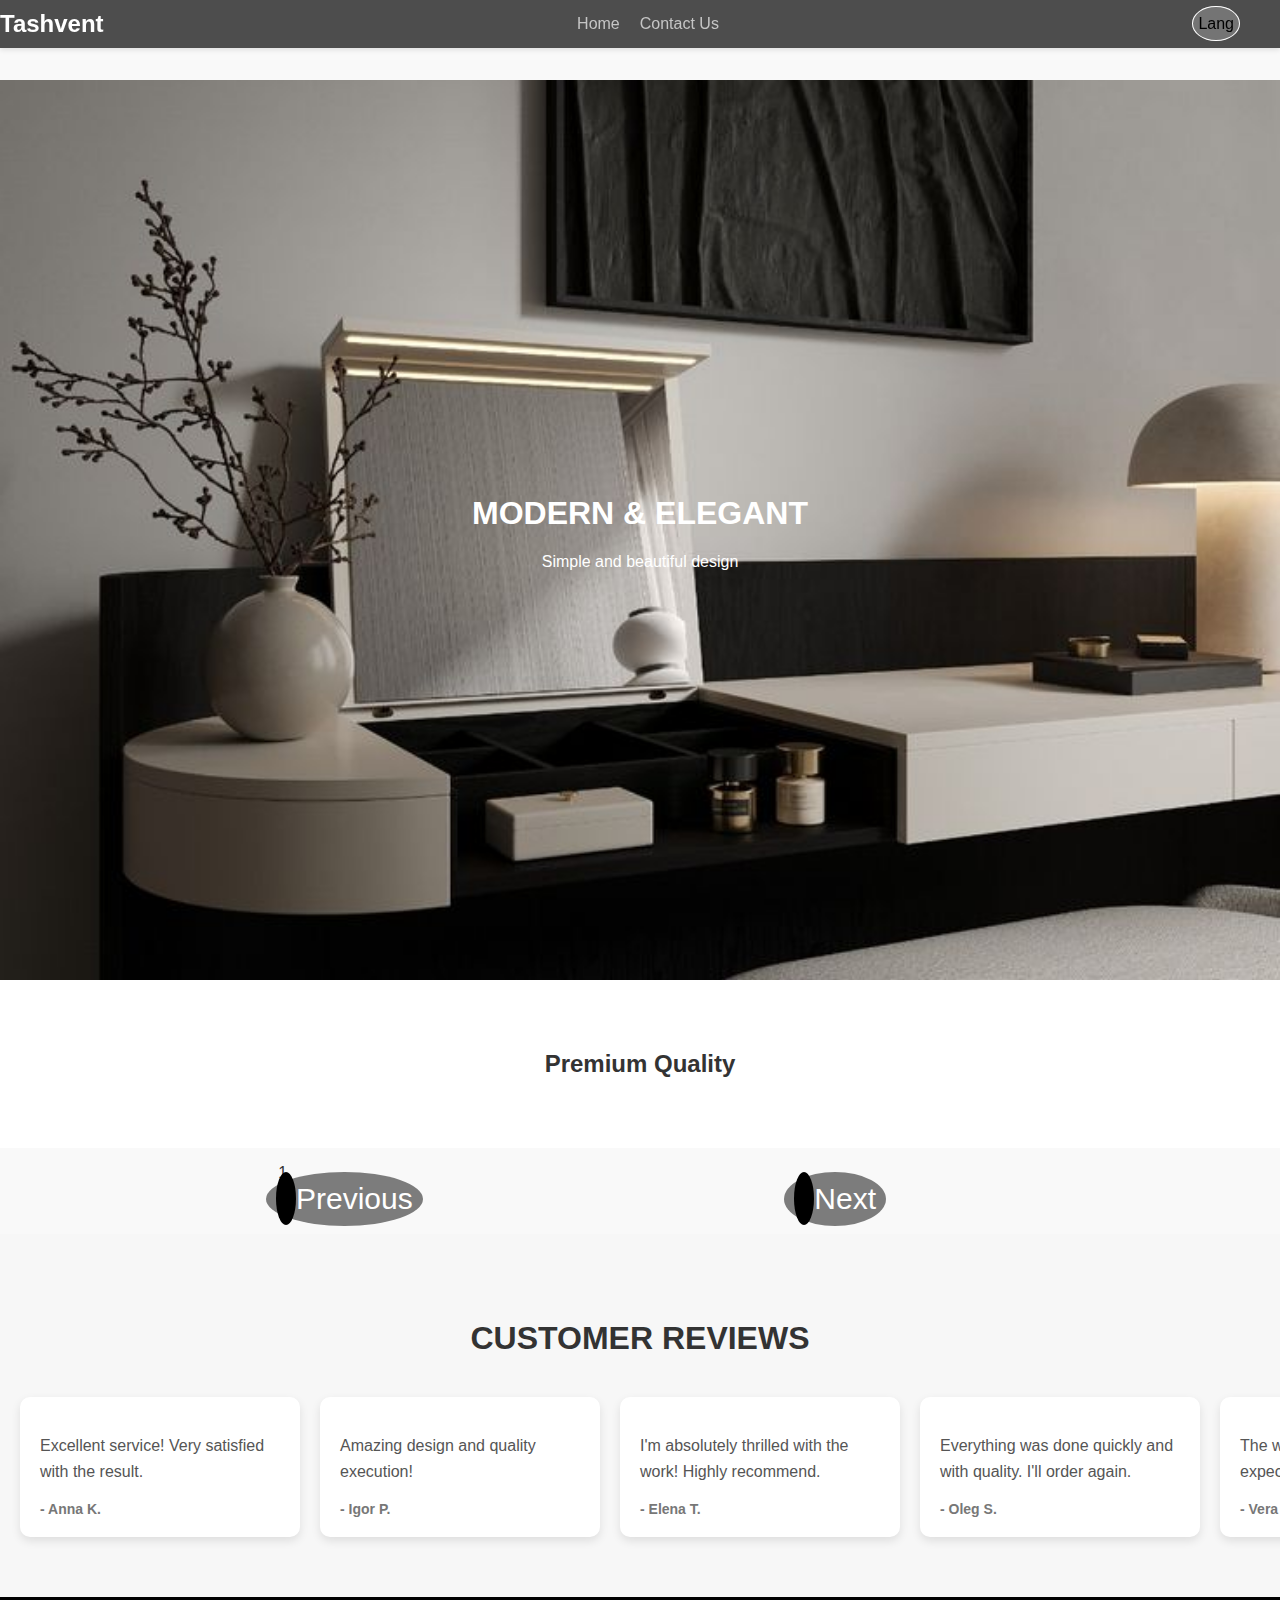
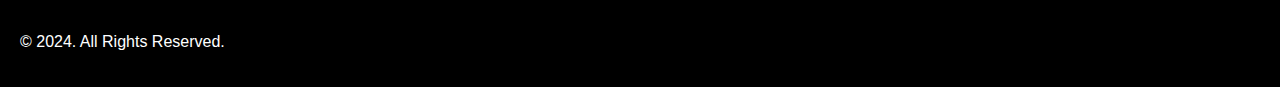
<file: index.html>
<!DOCTYPE html>
<html lang="en">

<head>
    <meta charset="UTF-8">
    <meta name="viewport" content="width=device-width, initial-scale=1.0">
    <link rel="stylesheet" href="styles.css">
    <!-- Подключаем Bootstrap CSS -->
    <link rel="stylesheet" href="https://cdn.jsdelivr.net/npm/bootstrap@4.6.2/dist/css/bootstrap.min.css"
        integrity="sha384-xOolHFLEh07PJGoPkLv1IbcEPTNtaed2xpHsD9ESMhqIYd0nLMwNLD69Npy4HI+N" crossorigin="anonymous">
    <title>Tashvent</title>
</head>

<body>
    <header id="header">
        <div class="logo">Tashvent</div>
        <nav>
            <ul>
                <li><a data-i18n="home" class="hbtn" href="./index.html">Home</a></li>
                <li><a data-i18n="contact" class="hbtn" href="./contact.html">Contact Us</a></li>
            </ul>
        </nav>
        <div class="language-switch">
            <a id="language-button">Lang</a>
            <div id="language-options" class="language-options hidden">
                <button data-lang="ENG">English</button>
                <button data-lang="RUS">Русский</button>
                <button data-lang="UZB">O'zbek</button>
            </div>
        </div>

    </header>

    <main>
        <section class="hero">
            <div class="hero-content">
                <h1 data-i18n="heroTitle">MODERN & ELEGANT</h1>
                <p data-i18n="heroDescription">Simple and beautiful design</p>
            </div>
        </section>

        <section class="quality-section">
            <h2 data-i18n="qualityTitle">Premium Quality</h2>
        </section>

        <div class="container">
            <div id="carouselExampleIndicators" class="carousel slide" data-ride="carousel">
                <ol class="carousel-indicators">
                    <li data-target="#carouselExampleIndicators" data-slide-to="0" class="active"></li>
                    <li data-target="#carouselExampleIndicators" data-slide-to="1"></li>
                    <li data-target="#carouselExampleIndicators" data-slide-to="2"></li>
                </ol>
                <div class="carousel-inner">
                    <div class="carousel-item active">
                        <img src="./img/norvind-optima-foto-produkta-2.jpg" class="d-block w-100" alt="Slide 1">
                    </div>
                    <div class="carousel-item">
                        <img src="./img/Sideview_white_1x.jpg" class="d-block w-100" alt="Slide 2">
                    </div>
                    <div class="carousel-item">
                        <img src="./img/6805011986.jpg" class="d-block w-100" alt="Slide 3">
                    </div>
                </div>
                <button class="carousel-control-prev" type="button" data-target="#carouselExampleIndicators"
                    data-slide="prev">
                    <span class="carousel-control-prev-icon" aria-hidden="true"></span>
                    <span class="sr-only">Previous</span>
                </button>
                <button class="carousel-control-next" type="button" data-target="#carouselExampleIndicators"
                    data-slide="next">
                    <span class="carousel-control-next-icon" aria-hidden="true"></span>
                    <span class="sr-only">Next</span>
                </button>
            </div>
        </div>


    </main>
    <section id="reviews">
        <h2 data-i18n="reviewsTitle">Отзывы наших клиентов</h2>
        <div class="reviews-carousel">
            <div class="review">
                <p class="review-text" data-i18n="review0">"Отличный сервис! Очень доволен результатом."</p>
                <span class="review-author" data-i18n="reviewAuthor0">- Анна К.</span>
            </div>
            <div class="review">
                <p class="review-text" data-i18n="review1">"Потрясающий дизайн и качественное исполнение!"</p>
                <span class="review-author" data-i18n="reviewAuthor1">- Игорь П.</span>
            </div>
            <div class="review">
                <p class="review-text" data-i18n="review2">"Я просто в восторге от работы! Настоятельно рекомендую."</p>
                <span class="review-author" data-i18n="reviewAuthor2">- Елена Т.</span>
            </div>
            <div class="review">
                <p class="review-text" data-i18n="review3">"Всё выполнили быстро и качественно. Буду заказывать ещё."</p>
                <span class="review-author" data-i18n="reviewAuthor3">- Олег С.</span>
            </div>
            <div class="review">
                <p class="review-text" data-i18n="review4">"Работа превзошла все мои ожидания. Спасибо!"</p>
                <span class="review-author" data-i18n="reviewAuthor4">- Вера М.</span>
            </div>
            <div class="review">
                <p class="review-text" data-i18n="review5">"Очень рекомендую! Все было сделано на высшем уровне."</p>
                <span class="review-author" data-i18n="reviewAuthor5">- Артем Л.</span>
            </div>
            <div class="review">
                <p class="review-text" data-i18n="review6">"Лучший опыт работы с сервисом. Быстро, чётко и без проблем!"</p>
                <span class="review-author" data-i18n="reviewAuthor6">- Светлана Б.</span>
            </div>
            <div class="review">
                <p class="review-text" data-i18n="review7">"Качественная работа, никаких претензий."</p>
                <span class="review-author" data-i18n="reviewAuthor7">- Максим Р.</span>
            </div>
            <div class="review">
                <p class="review-text" data-i18n="review8">"Честно, результат превзошел ожидания! Спасибо!"</p>
                <span class="review-author" data-i18n="reviewAuthor8">- Марина З.</span>
            </div>
            <div class="review">
                <p class="review-text" data-i18n="review9">"Настоящие профессионалы своего дела. Рекомендую."</p>
                <span class="review-author" data-i18n="reviewAuthor9">- Дмитрий К.</span>
            </div>
        </div>
    </section>
    
    
    
    <footer>
        <div class="footer-content">
            <p data-i18n="footer">&copy; 2024. All Rights Reserved.</p>
            <div class="social-icons">
                <!-- Add social media icons here -->
            </div>
        </div>
    </footer>

    <!-- Подключаем jQuery через CDN -->
    <script src="https://code.jquery.com/jquery-3.5.1.min.js"></script>

    <!-- Подключение Bootstrap JS после jQuery -->
    <script src="https://cdn.jsdelivr.net/npm/bootstrap@4.6.2/dist/js/bootstrap.bundle.min.js"
        integrity="sha384-Fy6S3B9q64WdZWQUiU+q4/2Lc9npb8tCaSX9FK7E8HnRr0Jz8D6OP9dO5Vg3Q9ct"
        crossorigin="anonymous"></script>

    <!-- Ваш собственный скрипт -->
    <script src="script.js"></script>

</body>

</html>
</file>
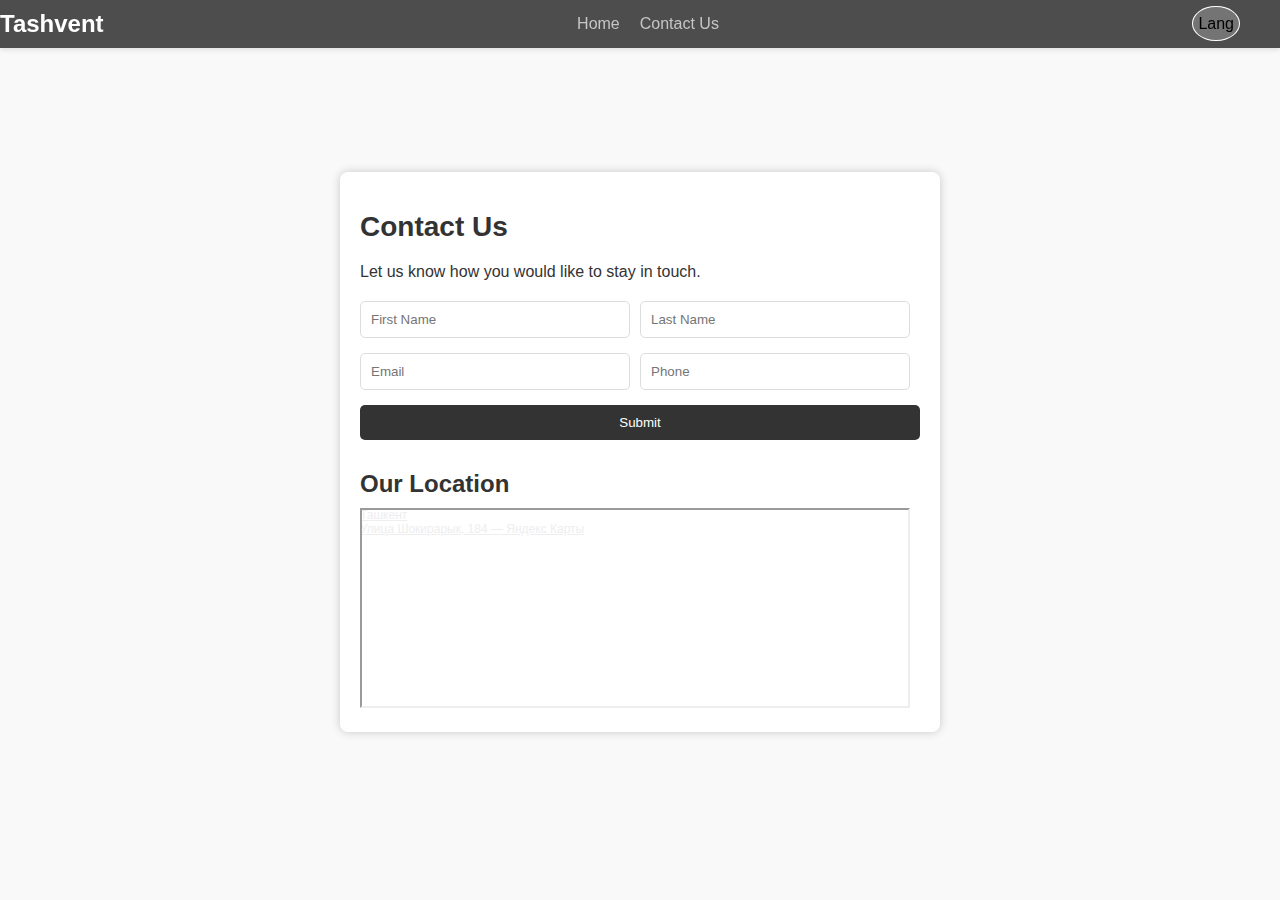
<file: contact.html>
<!DOCTYPE html>
<html lang="en">

<head>
    <meta charset="UTF-8">
    <meta name="viewport" content="width=device-width, initial-scale=1.0">
    <link rel="stylesheet" href="styles.css">
    <title>Contact Us - Tashvent</title>
</head>

<body>
    <header id="header">
        <div class="logo">Tashvent</div>
        <nav>
            <ul>
                <li><a data-i18n="home" class="hbtn" href="./index.html">Home</a></li>
                <li><a data-i18n="contact" class="hbtn" href="./contact.html">Contact Us</a></li>
            </ul>
        </nav>
        <div class="language-switch">
            <a id="language-button">Lang</a>
            <div id="language-options" class="language-options hidden">
                <button data-lang="ENG">English</button>
                <button data-lang="RUS">Русский</button>
                <button data-lang="UZB">O'zbek</button>
            </div>
        </div>
    </header>

    <br><br><br><br>

    <main>
        <section class="contact-section">
            <h1 data-i18n="contactTitle">Contact Us</h1>
            <p data-i18n="contactDescription">Let us know how you would like to stay in touch.</p>
            <form id="contact-form">
                <input type="text" placeholder="First Name" id="first-name" required>
                <input type="text" placeholder="Last Name" id="last-name">
                <input type="email" placeholder="Email" id="email">
                <input type="tel" placeholder="Phone" id="phone" required>
                <button type="submit" class="btn-c" data-i18n="submitButton">Submit</button>
            </form>

            <div class="map">
                <h2 data-i18n="locationTitle">Our Location</h2>
                <!-- Yandex map iframe -->
                <div style="position:relative; overflow:hidden;">
                    <a href="https://yandex.uz/maps/10335/tashkent/?utm_medium=mapframe&utm_source=maps"
                        style="color:#eee; font-size:12px; position:absolute; top:0px;">Ташкент</a>
                    <a href="https://yandex.uz/maps/10335/tashkent/?ll=69.207554%2C41.212774&mode=whatshere&utm_medium=mapframe&utm_source=maps&whatshere%5Bpoint%5D=69.207557%2C41.212575&whatshere%5Bzoom%5D=18.6&z=18.6"
                        style="color:#eee; font-size:12px; position:absolute; top:14px;">Улица Шокирарык, 184 — Яндекс
                        Карты</a>
                    <iframe
                        src="https://yandex.uz/map-widget/v1/?ll=69.207554%2C41.212774&mode=whatshere&whatshere%5Bpoint%5D=69.207557%2C41.212575&whatshere%5Bzoom%5D=18.6&z=18.6"
                        width="550" height="200" frameborder="1" allowfullscreen="true"
                        style="position:relative;"></iframe>
                </div>
            </div>
        </section>
    </main>

    <script src="script.js"></script>
</body>

</html>
</file>
<file: styles.css>
* {
    box-sizing: border-box;
}

body {
    margin: 0;
    padding: 0;
    font-family: Arial, sans-serif;
    background-color: #f9f9f9;
    color: #333;
}

/* Header styles */
header {
    background-color: #333;
    color: white;
    padding: 20px 10px;
    display: flex !important;
    justify-content: space-between;
    align-items: center;
    position: fixed;
    top: 0;
    width: 100%;
    transition: background 0.3s;
}

header.scrolled {
    background-color: white;
}




/* Основные стили для хедера */
#header {
    position: fixed;
    top: 0;
    left: 0;
    width: 100%;
    background-color: rgb(77, 77, 77); /* или другой цвет фона */
    z-index: 1000; /* чтобы хедер был поверх остальных элементов */
    padding: 10px 0;
    box-shadow: 0 2px 5px rgba(0, 0, 0, 0.1); /* легкая тень для выделения */
}

/* Чтобы основной контент не перекрывался хедером */
main {
    padding-top: 80px; /* Добавьте отступ, чтобы контент не перекрывался хедером */
}



.logo {
    font-size: 24px;
    font-weight: bold;
    color: #ffffff;
}

nav ul {
    list-style: none;
    padding: 0;
    margin: 0;
    display: flex;
    gap: 20px;
    /* Gap between items */
}

nav ul a { 
    text-decoration: none;
    list-style: none;
    cursor: pointer;
    color: #c5c5c5;
}

nav ul a:hover {
    text-decoration: none;
    color: #ffffff;
    transition: 200ms;

}

/* Language switch styles */
.language-switch {
    display: flex;
}

.lang-btn {
    background-color: #555;
    border: none;
    color: white;
    padding: 10px 15px;
    margin-left: 5px;
    cursor: pointer;
    border-radius: 5px;
    transition: background-color 0.3s;
}

.lang-btn:hover {
    background-color: #444444;

}

/* Hero section */
.hero {
    display: flex;
    justify-content: center;
    align-items: center;
    height: 100vh;
    background: url('./img/back.jpg') no-repeat center center;
    background-size: cover;
}

.hero-content {
    text-align: center;
    color: white;
}

/* Quality and philosophy sections */
.quality-section,
.philosophy-section {
    background-color: white;
    padding: 50px 20px;
    text-align: center;
}

/* Contact section */
.contact-section {
    padding: 20px;
    background-color: white;
    margin: 20px auto;
    border-radius: 8px;
    box-shadow: 0 0 10px rgba(0, 0, 0, 0.2);
    max-width: 600px;
}

.contact-section h1 {
    font-size: 28px;
    margin-bottom: 20px;
}

.contact-section p {
    margin-bottom: 20px;
}

/* Form styles */
form {
    display: flex;
    flex-wrap: wrap;
    /* Allows items to wrap */
}

form label {
    margin-bottom: 8px;
    font-weight: bold;
    display: block;
}

form input {
    padding: 10px;
    margin-bottom: 15px;
    border: 1px solid #ddd;
    border-radius: 5px;
    width: calc(50% - 10px);
    /* Two columns with gap */
    margin-right: 10px;
    /* Right margin between columns */
}

form input:nth-child(2n) {
    margin-right: 0;
    /* Remove right margin for the second column */
}

form button {
    background-color: #333;
    color: white;
    border: none;
    padding: 10px;
    border-radius: 5px;
    cursor: pointer;
    transition: background-color 0.3s;
    width: 100%;
    /* Full width button */
}

form button:hover {
    background-color: #555;
}

/* Map styles */
.map {
    margin-top: 30px;
}

.map h2 {
    margin-bottom: 10px;
}

/* Footer styles */
footer {
    background-color: black;
    color: white;
    padding: 20px;
    text-align: center;
}

.footer-content {
    display: flex;
    justify-content: space-between;
    align-items: center;
}

/* Responsive styles */
@media (max-width: 600px) {
    header {
        flex-direction: column;
        align-items: flex-start;
    }

    .logo {
        margin-bottom: 10px;
    }

    nav ul {
        flex-direction: column;
    }

    nav ul li {
        margin: 5px 0;
    }

    form input {
        width: 100%;
        /* Full width on small screens */
        margin-right: 0;
    }
}

#map {
    width: 100%;
    height: 500px;
}



.language-switch {
    position: relative;
    display: inline-block;
}

#language-button {
    margin-right: 40px;
    padding: 8px 5px 8px 5px;
    cursor: pointer;
    color: #000000;
    background-color: #747474;
    border-radius: 50%;  
    border: solid #ffffff 1px;
   
}

#language-button:hover{
    background-color: #666666b0;
    border-color: #ffffff;
    transition: 100ms;
}

.language-options {
    position: absolute;
    top: 100%;
    left: 0;
    display: flex;
    flex-direction: column;
    background-color: #747474;
    border: 1px solid #ffffff;
    border-radius: 4px;
    box-shadow: 0 4px 8px rgba(168, 168, 168, 0.1);
    visibility: hidden;
    opacity: 0;
    transition: opacity 0.3s ease;
}

.language-options button {
    padding: 8px 12px;
    background: none;
    border: none;
    cursor: pointer;
    text-align: left;
    width: 100%;
}

.language-options button:hover {
    background-color: #ffffff;
}

/* Show options on hover */
.language-switch:hover .language-options {
    visibility: visible;
    opacity: 1;
}



.carousel {
    position: relative;
    width: 50%;
    height: 50%;
    margin-left: 20%;
}

.carousel-inner {
    position: relative;
    width: 10%;
    overflow: hidden;
}

.carousel-item {
    display: none;
    width: 10%;
    height: auto;
}

.carousel-item.active {
    display: block;
}


.carousel-control-prev,
.carousel-control-next {
    position: absolute;
    top: 50%;
    transform: translateY(25%);
    color: #000000;
    background-color: #000000;
    border: none;
    padding: 10px;
}

.carousel-control-prev-icon,
.carousel-control-next-icon {
    background-color: #000000;
    border-radius: 50%;
    padding: 10px;
}




/* Стиль для контейнера слайдера */
.slider-container {
    width: 100%;
    height: 400px; /* Установите фиксированную высоту для слайдера */
    overflow: hidden;
    position: relative;
}

/* Стили для каждого слайда */
.carousel-item {
    width: 100%;
    height: 100%;
    position: absolute;
    top: 0;
    left: 0;
    opacity: 0;
    transition: opacity 0.5s ease;
}

.carousel-item.active {
    opacity: 1;
}

/* Кнопки управления слайдером */
.carousel-control-prev, .carousel-control-next {
    position: absolute;
    top: 50%;
    transform: translateY(-50%);
    background-color: rgba(0, 0, 0, 0.5); /* Полупрозрачный фон для кнопок */
    color: white;
    padding: 10px;
    cursor: pointer;
    z-index: 10;
}

.carousel-control-prev {
    left: 10px;
}

.carousel-control-next {
    right: 10px;
}






/* Стили для секции отзывов */
#reviews {
    padding: 60px 20px;
    background-color: #f7f7f7;
    text-align: center;
    position: relative;
    overflow: hidden; /* Прячем все, что выходит за пределы блока */
}

#reviews h2 {
    font-size: 32px;
    margin-bottom: 40px;
    font-weight: bold;
    color: #333;
    text-transform: uppercase;
}

.reviews-carousel {
    display: flex;
    flex-direction: row;
    gap: 20px;
    justify-content: flex-start;
    position: relative;
    animation: scrollReviews 20s linear infinite; /* Анимация для плавного прокручивания */
}

.review {
    background-color: #fff;
    padding: 20px;
    border-radius: 10px;
    box-shadow: 0 4px 10px rgba(0, 0, 0, 0.1);
    width: 280px;
    text-align: left;
    transition: transform 0.3s ease-in-out;
    flex-shrink: 0; /* Не позволяет отзыва исчезать */
}

.review:hover {
    transform: scale(1.05);
}

.review p {
    font-size: 16px;
    line-height: 1.6;
    color: #555;
}

.review span {
    font-size: 14px;
    color: #777;
    font-weight: bold;
    display: block;
    margin-top: 10px;
}

/* Анимация для прокрутки */
@keyframes scrollReviews {
    0% {
        transform: translateX(0); /* Начинаем с нулевого положения */
    }
    100% {
        transform: translateX(-100%); /* Прокручиваем на ширину всех отзывов */
    }
}

/* Стиль для кнопок управления каруселью (если нужны) */
.carousel-control-prev, .carousel-control-next {
    position: absolute;
    top: 50%;
    transform: translateY(-50%);
    font-size: 30px;
    background-color: rgba(0, 0, 0, 0.5);
    color: #fff;
    border: none;
    padding: 10px;
    border-radius: 50%;
    cursor: pointer;
    z-index: 10;
}

.carousel-control-prev {
    left: 10px;
}

.carousel-control-next {
    right: 10px;
}

/* Отступы для мобильных устройств */
@media screen and (max-width: 768px) {
    #reviews {
        padding: 40px 20px;
    }
    .reviews-carousel {
        gap: 15px;
    }
    .review {
        width: 240px;
    }
}
</file>
